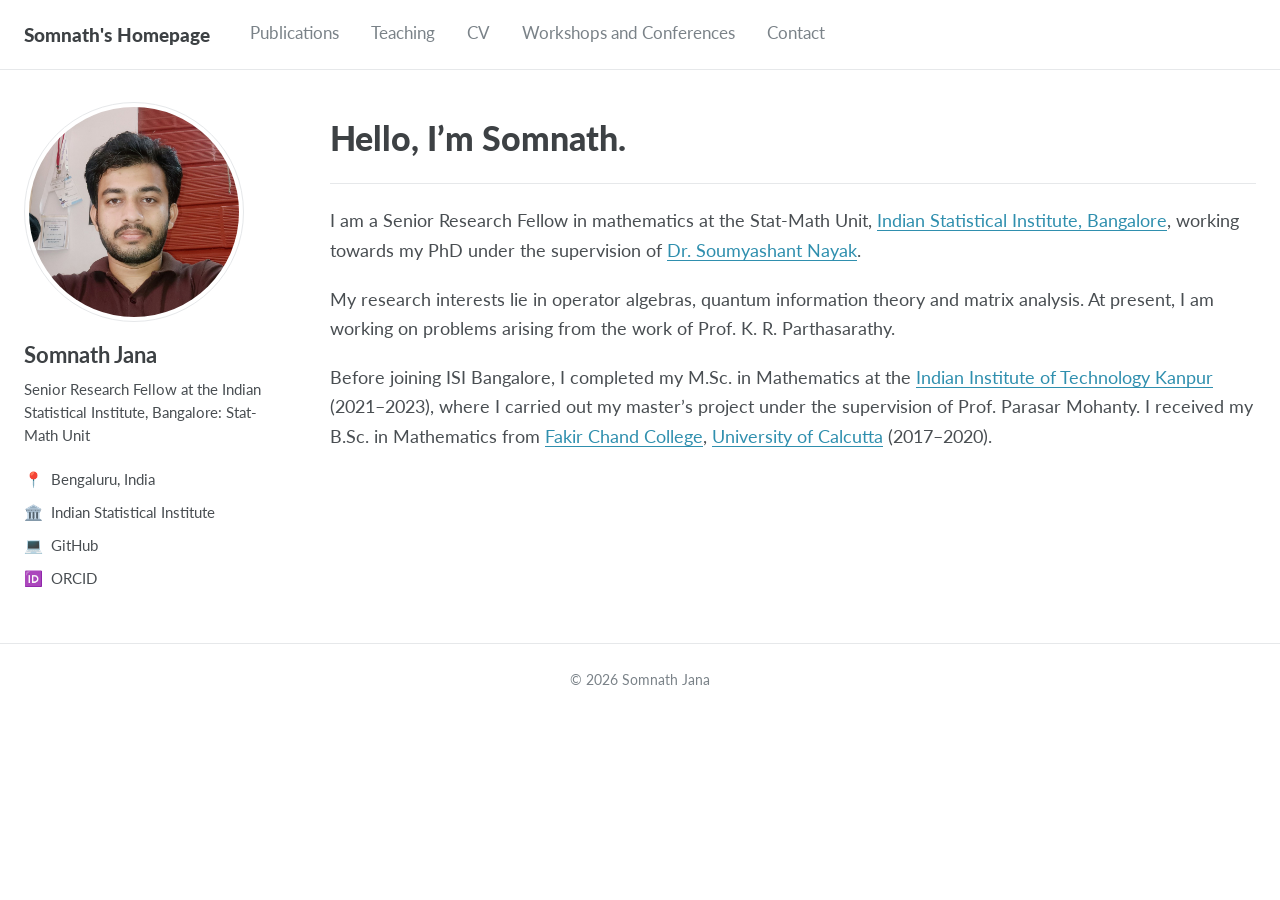
<file: index.html>
<!DOCTYPE html>
<html lang="en">
<head>
  <meta charset="utf-8">
  <meta name="viewport" content="width=device-width, initial-scale=1">

  <title>Somnath's Homepage | Mathematics, ISI Bangalore</title>
  <meta name="description" content="Somnath Jana, Senior Research Fellow in mathematics at the Indian Statistical Institute, Bangalore. Research in operator algebras, quantum information theory and matrix analysis.">
  <meta name="author" content="Somnath Jana">
  <meta name="keywords" content="Somnath Jana, mathematics, operator algebras, quantum information theory, matrix analysis, Indian Statistical Institute, ISI Bangalore">
  <link rel="canonical" href="https://somnathjanamath.github.io/">
  <meta property="og:type" content="profile">
  <meta property="og:title" content="Somnath Jana | Mathematics, ISI Bangalore">
  <meta property="og:description" content="Operator algebras, quantum information theory and matrix analysis.">
  <meta property="og:url" content="https://somnathjanamath.github.io/">
  <link rel="icon" href="assets/images/favicon.svg" type="image/svg+xml">

  <script type="application/ld+json">
  {
    "@context": "https://schema.org",
    "@type": "Person",
    "name": "Somnath Jana",
    "jobTitle": "Senior Research Fellow in Mathematics",
    "affiliation": {"@type": "CollegeOrUniversity", "name": "Indian Statistical Institute, Bangalore", "url": "https://www.isibang.ac.in/"},
    "knowsAbout": ["Operator algebras", "Quantum information theory", "Matrix analysis"]
  }
  </script>

  <link rel="preconnect" href="https://fonts.googleapis.com">
  <link rel="preconnect" href="https://fonts.gstatic.com" crossorigin>
  <link href="https://fonts.googleapis.com/css2?family=Lato:wght@400;700;900&display=swap" rel="stylesheet">
  <link rel="stylesheet" href="css/style.css">
</head>

<body>
  <a class="skip-link" href="#main">Skip to content</a>

  <!-- ==================== TOP MENU ==================== -->
  <header class="masthead">
    <div class="masthead-inner">
      <a class="site-title" href="#home">Somnath's Homepage</a>
      <nav class="site-nav" aria-label="Main">
        <a href="#publications">Publications</a>
        <a href="#teaching">Teaching</a>
        <a href="#cv">CV</a>
        <a href="#workshops">Workshops and Conferences</a>
        <a href="#contact">Contact</a>
      </nav>
    </div>
  </header>

  <div class="layout">

    <!-- ==================== LEFT SIDEBAR ==================== -->
    <aside class="sidebar" aria-label="About Somnath Jana">
      <img class="avatar" src="assets/images/profile.jpg" width="220" height="220" alt="Photo of Somnath Jana">
      <h2 class="author-name">Somnath Jana</h2>
      <p class="author-bio">Senior Research Fellow at the Indian Statistical Institute, Bangalore: Stat-Math Unit</p>
      <ul class="author-links">
        <li><span class="ico" aria-hidden="true">📍</span> Bengaluru, India</li>
        <li><span class="ico" aria-hidden="true">🏛️</span> <a href="https://www.isibang.ac.in/" target="_blank" rel="noopener">Indian Statistical Institute</a></li>
        <li><span class="ico" aria-hidden="true">💻</span> <a href="https://github.com/Somnathjanamath" target="_blank" rel="noopener">GitHub</a></li>
        <li><span class="ico" aria-hidden="true">🆔 </span> <a href="https://orcid.org/my-orcid?orcid=0009-0006-8794-8292" target="_blank" rel="noopener">ORCID</a></li>
        <!-- Add more, e.g.:
        <li><span class="ico" aria-hidden="true">🆔</span> <a href="https://orcid.org/0000-0000-0000-0000" target="_blank" rel="noopener">ORCID</a></li>
        -->
      </ul>
    </aside>

    <main id="main" class="content">

      <!-- ==================== HOME ==================== -->
      <section id="home" class="page">
        <h1>Hello, I’m Somnath.</h1>
        <p>
          I am a Senior Research Fellow in mathematics at the Stat-Math Unit,
          <a href="https://www.isibang.ac.in/" target="_blank" rel="noopener">Indian Statistical Institute, Bangalore</a>,
          working towards my PhD under the supervision of
          <a href="https://www.isibang.ac.in/~soumyashant/" target="_blank" rel="noopener">Dr. Soumyashant Nayak</a>.
        </p>
        <p>
          My research interests lie in operator algebras, quantum information theory and matrix analysis.
          At present, I am working on problems arising from the work of Prof. K. R. Parthasarathy.
        </p>
        <p>
          Before joining ISI Bangalore, I completed my M.Sc. in Mathematics at the
          <a href="https://www.iitk.ac.in/" target="_blank" rel="noopener">Indian Institute of Technology Kanpur</a> (2021–2023),
          where I carried out my master’s project under the supervision of Prof. Parasar Mohanty.
          I received my B.Sc. in Mathematics from
          <a href="https://fccollege.ac.in/" target="_blank" rel="noopener">Fakir Chand College</a>,
          <a href="https://www.caluniv.ac.in/" target="_blank" rel="noopener">University of Calcutta</a> (2017–2020).
        </p>
      </section>

      <!-- ==================== PUBLICATIONS ==================== -->
      <section id="publications" class="page">
        <h1>Publications</h1>

        <!-- PUBLISHED PAPERS (hidden until you have one). Delete START HIDDEN and END HIDDEN to show.
        START HIDDEN
        <h2>Published papers</h2>
        <ol class="pub-list">
          <li>Authors, <em>Paper title</em>, Journal <strong>volume</strong> (year), pages. <a href="JOURNAL-LINK" target="_blank" rel="noopener">[Journal]</a></li>
        </ol>
        END HIDDEN -->

        <h2>Preprints</h2>
        <ol class="pub-list">
          <li>
            Dipankar Dey, <strong>Somnath Jana</strong> and Soumyashant Nayak,
            <em>On the tightness of the Parthasarathy and Schmidt rank bounds for extremal tracial couplings</em>,
            preprint (2026).
            <a href="https://hexagonmath.org/2610.00489v1" target="_blank" rel="noopener">[hexagon/2610.00489]</a>
          </li>
        </ol>

        <h2>Thesis</h2>
        <ol class="pub-list">
          <li>
            <strong>Somnath Jana</strong>, <em>Lorentz Spaces and Interpolation</em>,
            M.Sc. thesis, Indian Institute of Technology Kanpur (2023). Supervisor: Prof. Parasar Mohanty.
          </li>
        </ol>
      </section>

      <!-- ==================== TEACHING ==================== -->
      <section id="teaching" class="page">
        <h1>Teaching</h1>
        <p>Teaching assistant at the Indian Statistical Institute, Bangalore: conducting tutorials and grading assignments.</p>

        <!-- To add a course: copy one <div class="item"> ... </div> block and put it at the top -->
        <div class="item">
          <h3>Real Analysis I </h3>
          <p class="meta">B.Math (Hons.) I year · Semester I, 2026–27</p>
          <p>Instructor: Ratna Pal · <a href="https://www.isibang.ac.in/~adean/infsys/database/Bmath/RA1.html" target="_blank" rel="noopener">Course description</a></p>
        </div>
        <div class="item">
          <h3>Complex Analysis</h3>
          <p class="meta">B.Math (Hons.) III year · Semester II, 2025–26</p>
          <p>Instructor: Ratna Pal · <a href="https://www.isibang.ac.in/~adean/infsys/database/Bmath/CA.html" target="_blank" rel="noopener">Course description</a></p>
        </div>
        <div class="item">
          <h3>Function Spaces</h3>
          <p class="meta">B.Math (Hons.) III year · Semester I, 2025–26</p>
          <p>Instructor: Sibaprasad Barik · <a href="https://www.isibang.ac.in/~adean/infsys/database/Bmath/FS.html" target="_blank" rel="noopener">Course description</a></p>
        </div>
        <div class="item">
          <h3>Optimization and Numerical Methods</h3>
          <p class="meta">B.S.D.S. I year · Semester II, 2024–25</p>
          <p>Instructor: Kaushik Jana (ISI Delhi) · <a href="https://www.isibang.ac.in/~adean/infsys/acadata/Brochures/bsds.pdf" target="_blank" rel="noopener">Course description</a></p>
        </div>
        <div class="item">
          <h3>Function Spaces</h3>
          <p class="meta">B.Math (Hons.) III year · Semester I, 2023–24</p>
          <p>Instructor: Samir Panja · <a href="https://www.isibang.ac.in/~adean/infsys/database/Bmath/FS.html" target="_blank" rel="noopener">Course description</a></p>
        </div>
      </section>

      <!-- ==================== CV ==================== -->
      <section id="cv" class="page">
        <h1>CV</h1>
        <p>
          <a class="button" href="assets/cv/cv.pdf" target="_blank" rel="noopener">Open CV (PDF)</a>
          <a class="button button-outline" href="assets/cv/cv.pdf" download="Somnath-Jana-CV.pdf">Download CV</a>
        </p>
        <!-- Pictures of the CV pages. When the CV changes, also replace cv-page-1.png and cv-page-2.png. -->
        <div class="cv-pages">
          <img src="assets/cv/cv-page-1.png" alt="CV of Somnath Jana, page 1" loading="lazy">
          <img src="assets/cv/cv-page-2.png" alt="CV of Somnath Jana, page 2" loading="lazy">
        </div>
        <p class="small">Last updated November 2026. Links in the CV are clickable in the PDF version.</p>
      </section>

      <!-- ==================== WORKSHOPS AND CONFERENCES ==================== -->
      <section id="workshops" class="page">
        <h1>Workshops and Conferences</h1>
        <p>Workshops, schools and conferences I have attended.</p>

               <h2>2026</h2>
        <ul class="event-list">
          <li><strong><a href="https://math.iisc.ac.in/~tirtha/NCAPWorkshop.html/" target="_blank" rel="noopener">Workshop on Noncommutative Analysis and Probability</a></strong>, IISc Bangalore, January 5–8, 2026.
            <span class="meta">Organisers: Prof. T. Bhattacharyya, Prof. J. M. Lindsay.</span></li>
        </ul>

        <h2>2025</h2>
        <ul class="event-list">
          <li><strong><a href="https://quantumindiabengaluru.com/" target="_blank" rel="noopener">Quantum India Bengaluru</a></strong>, Bengaluru.
            <span class="meta">Organisers: KSTePS, Govt. of Karnataka, and IISc Quantum Technology Initiative.</span></li>
          <li><strong><a href="https://sites.google.com/view/coart-2025iitb" target="_blank" rel="noopener">Conference on Operator Algebra and Related Topics (COART-25)</a></strong>, IIT Bombay, February 24–28, 2025.
            <span class="meta">Organisers: Prof. B. K. Das, Prof. S. Roy, Prof. S. Singh.</span></li>
          <li><strong>Quantum Probability Day at ISI</strong>, ISI Bangalore, January 2025.
            <span class="meta">Organiser: Prof. B. V. R. Bhat.</span></li>
        </ul>

        <h2>2024</h2>
        <ul class="event-list">
          <li><strong><a href="https://www.iith.ac.in/events/2024/12/09/Advanced-Functional-Analysis-Applications-2024/" target="_blank" rel="noopener">Advanced Functional Analysis and its Applications (AFAA 2024)</a></strong>, IIT Hyderabad, December 9–13, 2024.
            <span class="meta">Coordinator: Dr. Tanmoy Paul.</span></li>
          <li><strong><a href="https://www.isibang.ac.in/~jay/NC/NC.html" target="_blank" rel="noopener">Noncommutative Mathematics and Applications (NCMA)</a></strong>, ISI Bangalore, October 2024.
            <span class="meta">Organisers: Prof. J. Sarkar, Prof. D. Goswami, Prof. A. Pal.</span></li>
        </ul>

        <h2>Talks</h2>
        <ul class="event-list">
          <li><strong>Lorentz Spaces and Interpolation</strong> (M.Sc. thesis presentation), IIT Kanpur, April 2023.</li>
        </ul>
      </section>

      <!-- ==================== CONTACT ==================== -->
      <section id="contact" class="page">
        <h1>Contact</h1>
        <h2>Address</h2>
        <p>
          Office A-16<br>
          Stat-Math Unit, Indian Statistical Institute<br>
          8th Mile, Mysore Road, RVCE Post<br>
          Bangalore 560059, India
        </p>
        <h2>Email</h2>
        <p>
          <a href="mailto:rs_math2304@isibang.ac.in">rs_math2304@isibang.ac.in</a> (institute)<br>
          <a href="mailto:janasomnath364@gmail.com">janasomnath364@gmail.com</a> (personal)
        </p>
       
      </section>

        </main>
  </div>

  <footer class="site-footer">
    <p>&copy; <span id="year">2026</span> Somnath Jana</p>
  </footer>

  <script src="js/main.js"></script>
</body>
</html>
</file>
<file: css/style.css>
/* ==========================================================
   Somnath Jana: academic homepage
   Clean white layout: top menu, left sidebar, main text.
   Change the colours here.
   ========================================================== */
:root {
  --text: #494e52;
  --heading: #3d4144;
  --muted: #7a8288;
  --link: #2f8fae;
  --link-hover: #1f6a82;
  --rule: #e6e8ea;
  --bg: #ffffff;
  --soft: #f6f7f8;
  --font: "Lato", -apple-system, "Segoe UI", "Helvetica Neue", Arial, sans-serif;
}

*, *::before, *::after { box-sizing: border-box; }
html { scroll-padding-top: 5rem; }
body {
  margin: 0; background: var(--bg); color: var(--text);
  font-family: var(--font); font-size: 1.12rem; line-height: 1.65;
}
img { max-width: 100%; display: block; }
a { color: var(--link); text-decoration: underline; text-underline-offset: 0.15em; }
a:hover { color: var(--link-hover); }
:focus-visible { outline: 2px solid var(--link); outline-offset: 2px; }

.skip-link { position: absolute; left: 1rem; top: -3rem; background: var(--link); color: #fff; padding: 0.4rem 0.8rem; z-index: 99; }
.skip-link:focus { top: 0.5rem; }

/* ---------- Top menu ---------- */
.masthead {
  position: sticky; top: 0; z-index: 20;
  background: rgba(255,255,255,0.97); border-bottom: 1px solid var(--rule);
}
.masthead-inner {
  max-width: 1280px; margin: 0 auto; padding: 0.9rem 1.5rem;
  display: flex; align-items: center; gap: 2.5rem;
}
.site-title {
  font-weight: 900; font-size: 1.2rem; color: var(--heading); text-decoration: none; white-space: nowrap;
}
.site-title:hover { color: var(--link); }
.site-nav { display: flex; gap: 2rem; overflow-x: auto; scrollbar-width: none; }
.site-nav::-webkit-scrollbar { display: none; }
.site-nav a {
  color: var(--muted); text-decoration: none; white-space: nowrap; font-size: 1.08rem;
  padding: 0.3rem 0; border-bottom: 2px solid transparent;
}
.site-nav a:hover { color: var(--heading); }
.site-nav a[aria-current="page"] { color: var(--heading); border-bottom-color: var(--link); }

/* ---------- Page layout ---------- */
.layout {
  max-width: 1280px; margin: 0 auto; padding: 2rem 1.5rem 3rem;
  display: grid; grid-template-columns: 250px 1fr; gap: 3.5rem; align-items: start;
}

/* ---------- Sidebar ---------- */
.sidebar { position: sticky; top: 5.5rem; font-size: 0.95rem; }
.avatar {
  width: 220px; height: 220px; object-fit: cover; border-radius: 50%;
  border: 1px solid var(--rule); padding: 4px; background: #fff;
}
.author-name { font-size: 1.35rem; font-weight: 700; color: var(--heading); margin: 1rem 0 0.3rem; }
.author-bio { color: var(--text); margin: 0 0 1rem; line-height: 1.5; }
.author-links { list-style: none; margin: 0; padding: 0; }
.author-links li { padding: 0.25rem 0; display: flex; gap: 0.5rem; align-items: baseline; }
.author-links a { color: var(--text); text-decoration: none; }
.author-links a:hover { color: var(--link); text-decoration: underline; }
.ico { width: 1.2rem; text-align: center; flex: none; }

/* ---------- Main content ---------- */
.content { min-width: 0; }
.content h1 {
  font-size: 2.1rem; font-weight: 900; color: var(--heading); margin: 0.6rem 0 1.4rem;
  padding-bottom: 1rem; border-bottom: 1px solid var(--rule);
}
.content h2 {
  font-size: 1.55rem; font-weight: 700; color: var(--heading); margin: 2.4rem 0 1rem;
  padding-bottom: 0.6rem; border-bottom: 1px solid var(--rule);
}
.content h3 { font-size: 1.2rem; font-weight: 700; color: var(--heading); margin: 0 0 0.2rem; }
.content p { margin: 0 0 1.2rem; }
.meta { color: var(--muted); }
.small { font-size: 0.92rem; color: var(--muted); }

.pub-list { padding-left: 1.4rem; margin: 0 0 1rem; }
.pub-list li { margin-bottom: 1rem; padding-left: 0.3rem; }

.event-list { list-style: none; padding: 0; margin: 0 0 1rem; }
.event-list li { padding: 0.7rem 0; border-bottom: 1px dashed var(--rule); }
.event-list li:last-child { border-bottom: 0; }
.event-list .meta { display: block; font-size: 0.98rem; }

.item { padding: 1.1rem 0; border-bottom: 1px solid var(--rule); }
.item:last-child { border-bottom: 0; }
.item p { margin: 0.1rem 0; }
.tag {
  font-size: 0.75rem; font-weight: 700; text-transform: uppercase; letter-spacing: 0.04em;
  color: #2c7a4b; background: #e5f5ec; border-radius: 4px; padding: 0.1rem 0.45rem; vertical-align: 0.2em;
}

.button {
  display: inline-block; padding: 0.5rem 1.1rem; margin: 0 0.5rem 0.5rem 0; border-radius: 4px;
  background: var(--link); color: #fff; text-decoration: none; font-weight: 700; font-size: 0.98rem;
}
.button:hover { background: var(--link-hover); color: #fff; }
.button-outline { background: transparent; color: var(--link); border: 1px solid var(--link); }
.button-outline:hover { background: var(--soft); color: var(--link-hover); }

.cv-pages { display: grid; gap: 1.2rem; margin: 1rem 0; }
.cv-pages img { width: 100%; border: 1px solid var(--rule); box-shadow: 0 4px 16px rgba(0,0,0,0.08); }

/* ---------- One page at a time ---------- */
html.tabs .page { display: none; }
html.tabs .page.is-active { display: block; }

/* ---------- Footer ---------- */
.site-footer { border-top: 1px solid var(--rule); color: var(--muted); font-size: 0.9rem; text-align: center; padding: 1.5rem; }
.site-footer p { margin: 0; }

/* ---------- Phones and tablets ---------- */
@media (max-width: 860px) {
  .masthead-inner { flex-direction: column; align-items: flex-start; gap: 0.5rem; padding: 0.7rem 1rem; }
  .site-nav { gap: 1.3rem; width: 100%; }
  .layout { grid-template-columns: 1fr; gap: 1.5rem; padding: 1.2rem 1rem 2rem; }
  .sidebar { position: static; display: grid; grid-template-columns: 110px 1fr; gap: 0 1rem; align-items: center; }
  .avatar { width: 110px; height: 110px; grid-row: span 2; }
  .author-name { margin: 0; }
  .author-bio { margin: 0; }
  .author-links { grid-column: 1 / -1; display: flex; flex-wrap: wrap; gap: 0 1.1rem; margin-top: 0.8rem; }
  .content h1 { font-size: 1.7rem; }
  .content h2 { font-size: 1.3rem; }
  body { font-size: 1.02rem; }
}

@media print {
  .masthead, .sidebar, .site-footer { display: none; }
  .layout { display: block; }
  html.tabs .page { display: block; }
}
</file>
